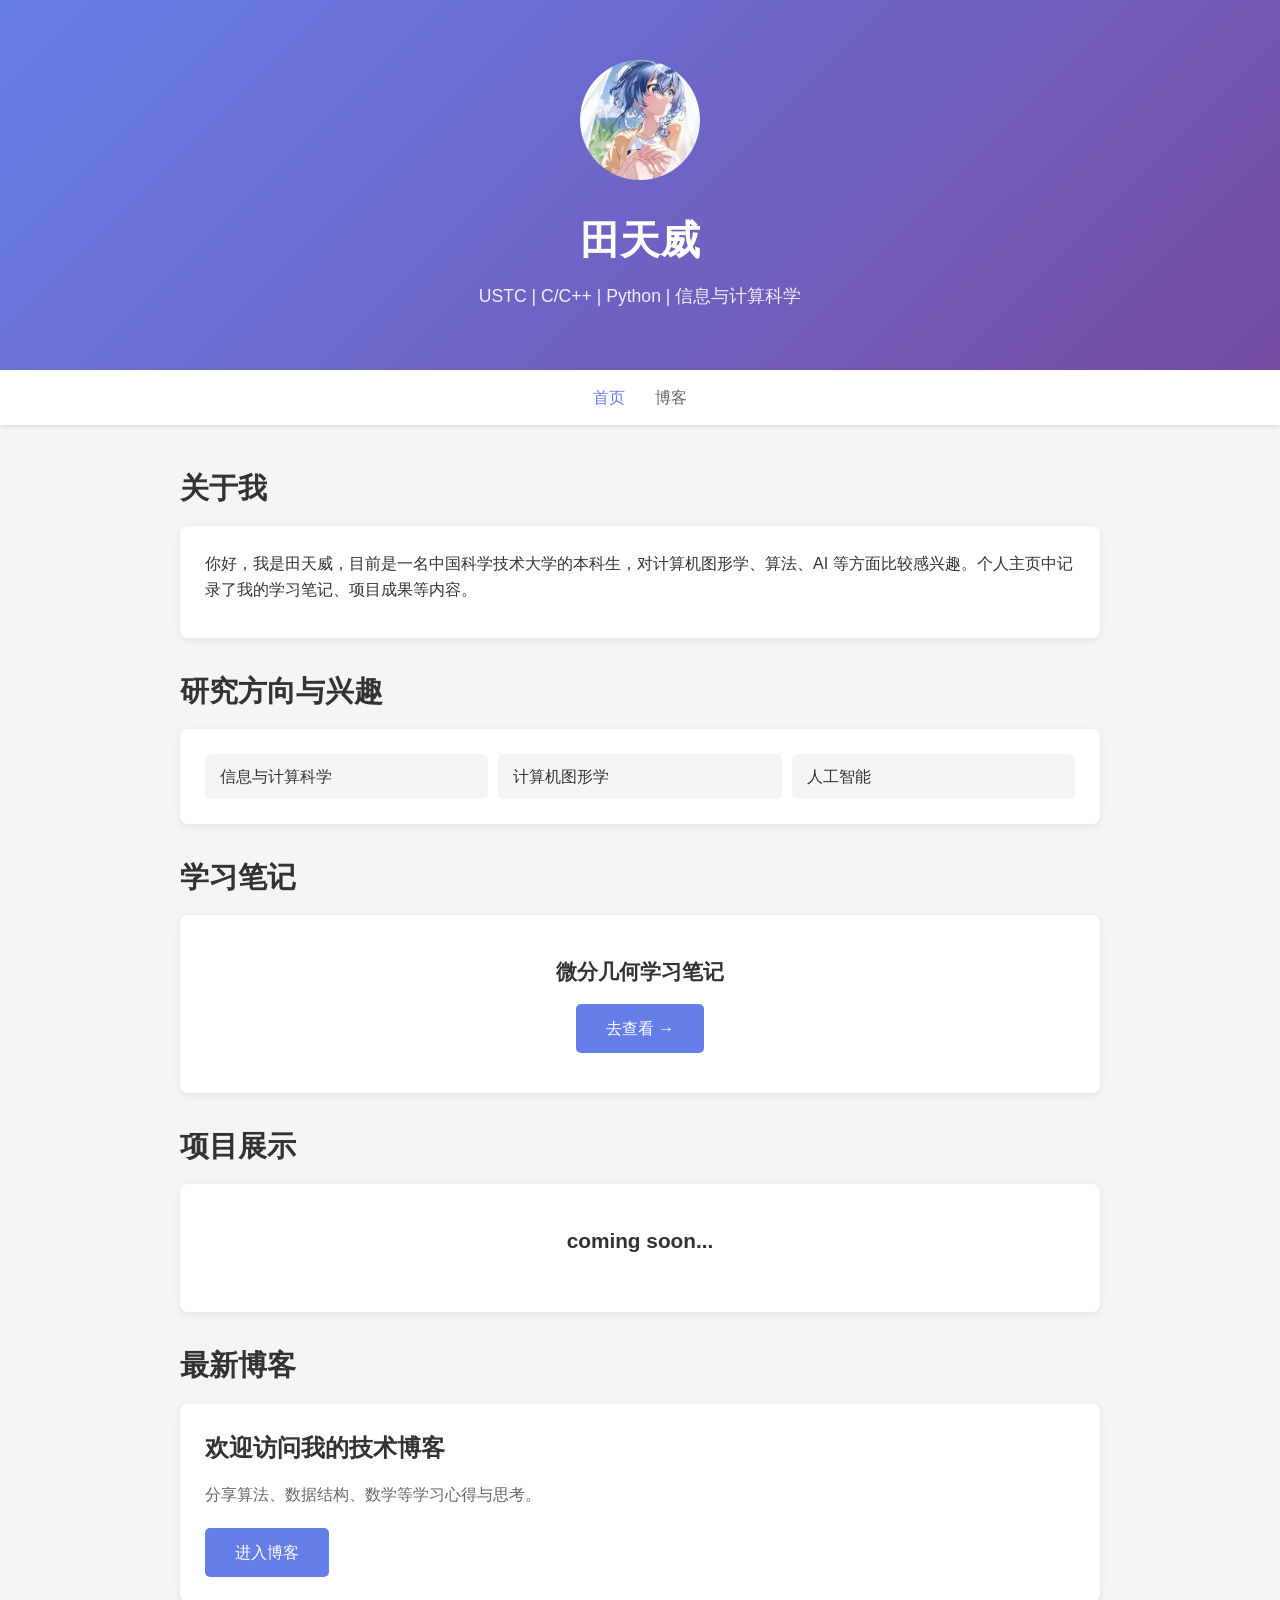
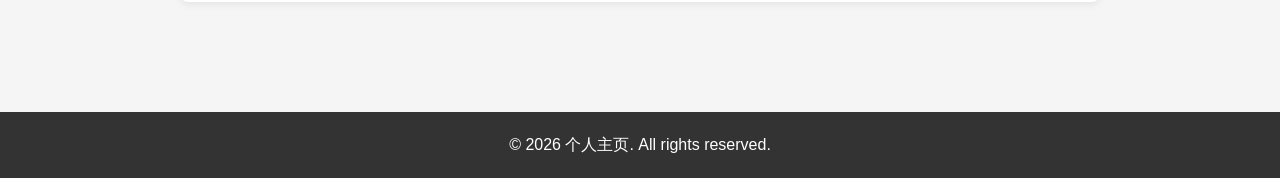
<file: index.html>
<!DOCTYPE html>
<html lang="zh-CN">
<head>
    <meta charset="UTF-8">
    <meta name="viewport" content="width=device-width, initial-scale=1.0">
    <title>个人主页</title>
    <link rel="stylesheet" href="styles.css">
</head>
<body>
    <header class="hero">
        <div class="container">
            <div class="profile-section">
                <img src="Image/海咲野心.jpg" alt="头像" class="avatar">
                <h1>田天威</h1>
                <p class="subtitle">USTC | C/C++ | Python | 信息与计算科学</p>
            </div>
        </div>
    </header>

    <nav class="navigation">
        <div class="container nav-container">
            <ul class="nav-list">
                <li><a href="index.html" class="active">首页</a></li>
                <li><a href="blog.html">博客</a></li>
            </ul>
        </div>
    </nav>

    <main class="main-content">
        <section class="section">
            <div class="container">
                <h2 class="section-title">关于我</h2>
                <div class="card">
                    <p>你好，我是田天威，目前是一名中国科学技术大学的本科生，对计算机图形学、算法、AI 等方面比较感兴趣。个人主页中记录了我的学习笔记、项目成果等内容。</p>
                </div>
            </div>
        </section>

        <section class="section">
            <div class="container">
                <h2 class="section-title">研究方向与兴趣</h2>
                <div class="card">
                    <ul class="interest-list">
                        <li>信息与计算科学</li>
                        <li>计算机图形学</li>
                        <li>人工智能</li>
                    </ul>
                </div>
            </div>
        </section>

        <section class="section">
            <div class="container">
                <h2 class="section-title">学习笔记</h2>
                <div class="card">
                    <div class="project-item">
                        <h3>微分几何学习笔记</h3>
                        <a href="main.pdf" class="btn" target="_blank">去查看 &rarr;</a>
                    </div>
                </div>
            </div>
        </section>

        <section class="section">
            <div class="container">
                <h2 class="section-title">项目展示</h2>
                <div class="card">
                    <div class="project-item">
                        <h3>coming soon...</h3>
                    </div>
                </div>
            </div>
        </section>

        <section class="section">
            <div class="container">
                <h2 class="section-title">最新博客</h2>
                <div class="card blog-preview">
                    <h3>欢迎访问我的技术博客</h3>
                    <p>分享算法、数据结构、数学等学习心得与思考。</p>
                    <a href="blog.html" class="btn">进入博客</a>
                </div>
            </div>
        </section>
    </main>

    <footer class="footer">
        <div class="container">
            <p>&copy; 2026 个人主页. All rights reserved.</p>
        </div>
    </footer>
</body>
</html>
</file>
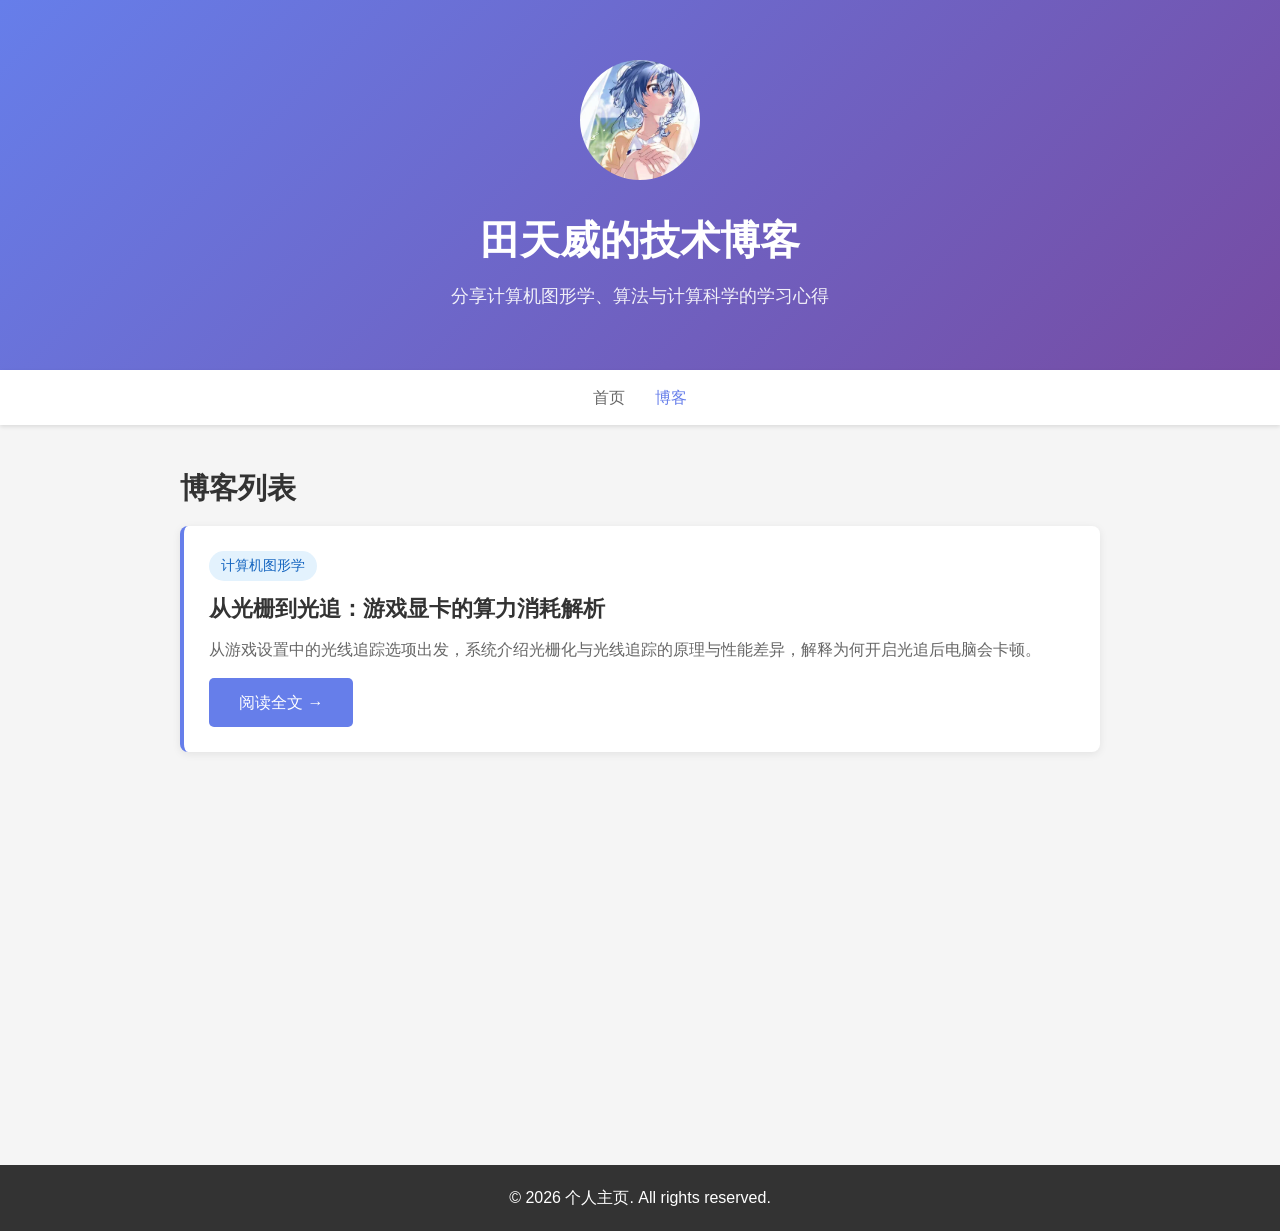
<file: blog.html>
<!DOCTYPE html>
<html lang="zh-CN">
<head>
    <meta charset="UTF-8">
    <meta name="viewport" content="width=device-width, initial-scale=1.0">
    <title>博客 - 个人主页</title>
    <link rel="stylesheet" href="styles.css">
</head>
<body>
    <header class="hero">
        <div class="container">
            <div class="profile-section">
                <img src="Image/海咲野心.jpg" alt="头像" class="avatar">
                <h1>田天威的技术博客</h1>
                <p class="subtitle">分享计算机图形学、算法与计算科学的学习心得</p>
            </div>
        </div>
    </header>

    <nav class="navigation">
        <div class="container nav-container">
            <ul class="nav-list">
                <li><a href="index.html">首页</a></li>
                <li><a href="blog.html" class="active">博客</a></li>
            </ul>
        </div>
    </nav>

    <main class="main-content">
        <section class="section">
            <div class="container">
                <h2 class="section-title">博客列表</h2>
                <div class="blog-list">
                    <article class="card blog-card">
                        <span class="tag tag-graphics">计算机图形学</span>
                        <h3>从光栅到光追：游戏显卡的算力消耗解析</h3>
                        <p>从游戏设置中的光线追踪选项出发，系统介绍光栅化与光线追踪的原理与性能差异，解释为何开启光追后电脑会卡顿。</p>
                        <a href="blog-ray-tracing.html" class="btn">阅读全文 &rarr;</a>
                    </article>
                </div>
            </div>
        </section>
    </main>

    <footer class="footer">
        <div class="container">
            <p>&copy; 2026 个人主页. All rights reserved.</p>
        </div>
    </footer>
</body>
</html>
</file>
<file: styles.css>
* {
    margin: 0;
    padding: 0;
    box-sizing: border-box;
}

body {
    font-family: -apple-system, BlinkMacSystemFont, "Segoe UI", Roboto, "Helvetica Neue", Arial, sans-serif;
    line-height: 1.6;
    color: #333;
    background-color: #f5f5f5;
}

.container {
    max-width: 960px;
    margin: 0 auto;
    padding: 0 20px;
}

header.hero {
    background: linear-gradient(135deg, #667eea 0%, #764ba2 100%);
    color: white;
    padding: 60px 0;
    text-align: center;
}

.profile-section .avatar {
    width: 120px;
    height: 120px;
    border-radius: 50%;
    object-fit: cover;
    margin: 0 auto 20px;
}

header.hero h1 {
    font-size: 2.5rem;
    margin-bottom: 10px;
}

header.hero .subtitle {
    font-size: 1.1rem;
    opacity: 0.9;
}

nav.navigation {
    background-color: #fff;
    box-shadow: 0 2px 4px rgba(0, 0, 0, 0.1);
    position: sticky;
    top: 0;
    z-index: 100;
}

.nav-container {
    display: flex;
    justify-content: center;
}

.nav-list {
    list-style: none;
    display: flex;
    gap: 30px;
}

.nav-list a {
    text-decoration: none;
    color: #666;
    font-weight: 500;
    padding: 15px 0;
    display: block;
    transition: color 0.3s;
}

.nav-list a:hover,
.nav-list a.active {
    color: #667eea;
}

.main-content {
    padding: 40px 0;
    min-height: calc(100vh - 200px);
}

.section {
    margin-bottom: 30px;
}

.section-title {
    font-size: 1.8rem;
    margin-bottom: 15px;
    color: #333;
}

.card {
    background-color: #fff;
    border-radius: 8px;
    padding: 25px;
    box-shadow: 0 2px 8px rgba(0, 0, 0, 0.08);
}

.card p {
    margin-bottom: 10px;
}

.project-item {
    text-align: center;
    padding: 15px;
}

.project-item h3 {
    font-size: 1.3rem;
    margin-bottom: 15px;
}

.project-item p {
    color: #666;
    margin-bottom: 15px;
}

.project-item .btn {
    display: inline-flex;
    align-items: center;
    gap: 5px;
}

.interest-list {
    list-style: none;
    display: grid;
    grid-template-columns: repeat(auto-fit, minmax(200px, 1fr));
    gap: 10px;
}

.interest-list li {
    padding: 10px 15px;
    background-color: #f5f5f5;
    border-radius: 5px;
}

.blog-list {
    display: flex;
    flex-direction: column;
    gap: 20px;
}

.blog-card {
    border-left: 4px solid #667eea;
}

.blog-card h3 {
    font-size: 1.4rem;
    margin: 10px 0;
}

.blog-card p {
    color: #666;
    margin-bottom: 15px;
}

.tag {
    display: inline-block;
    padding: 4px 12px;
    border-radius: 15px;
    font-size: 0.85rem;
    font-weight: 500;
}

.tag-math {
    background-color: #e8f5e9;
    color: #2e7d32;
}

.tag-graphics {
    background-color: #e3f2fd;
    color: #1565c0;
}

.nav-blog {
    margin-top: 20px;
    text-align: center;
}

header.blog-hero {
    padding: 40px 0;
    text-align: left;
}

header.blog-hero .container {
    display: flex;
    flex-direction: column;
    gap: 10px;
}

header.blog-hero h1 {
    font-size: 2rem;
    margin: 0;
}

.blog-content .card {
    margin-bottom: 20px;
}

.blog-content .card h2 {
    font-size: 1.5rem;
    margin: 25px 0 15px;
    color: #667eea;
}

.blog-content .card h2:first-child {
    margin-top: 0;
}

.blog-content .card h3 {
    font-size: 1.2rem;
    margin: 20px 0 10px;
    color: #333;
}

.blog-content .card p {
    margin-bottom: 15px;
    line-height: 1.8;
}

.blog-content .card ul {
    margin: 10px 0 15px 20px;
}

.blog-content .card li {
    margin-bottom: 8px;
    word-wrap: break-word;
}

.blog-content mjx-container[display="true"] {
    overflow-x: auto !important;
    max-width: 100% !important;
    display: block !important;
    text-align: center !important;
}

.blog-content .card .formula {
    background-color: #f8f9fa;
    border-left: 4px solid #667eea;
    padding: 15px 20px;
    margin: 20px 0;
    font-family: "Times New Roman", serif;
    line-height: 1.8;
    overflow-x: auto;
}

.blog-content .card .formula strong {
    display: block;
    margin-bottom: 8px;
    color: #667eea;
}

.image-placeholder {
    border-radius: 8px;
}

.toc {
    list-style: none;
    background-color: #f8f9fa;
    border-radius: 8px;
    padding: 20px 30px;
    margin: 20px 0;
}

.toc li {
    margin-bottom: 8px;
}

.toc a {
    color: #667eea;
    text-decoration: none;
}

.toc a:hover {
    text-decoration: underline;
}

.blog-image {
    max-width: 100%;
    height: auto;
    display: block;
    margin: 20px auto;
    border-radius: 8px;
}

.image-rasterization {
    max-width: 500px;
    height: auto;
}

.image-bvh {
    max-width: 400px;
    height: auto;
}

@media (max-width: 480px) {
    .image-rasterization,
    .image-bvh {
        max-width: 100%;
    }
}

.image-notice {
    font-size: 0.85rem;
    color: #888;
    text-align: center;
    font-style: italic;
}

footer.footer {
    text-align: center;
    padding: 40px;
}

.blog-preview h3 {
    font-size: 1.5rem;
    margin-bottom: 15px;
}

.blog-preview p {
    margin-bottom: 20px;
    color: #666;
}

.btn {
    display: inline-block;
    padding: 12px 30px;
    background-color: #667eea;
    color: white;
    text-decoration: none;
    border-radius: 5px;
    transition: background-color 0.3s;
}

.btn:hover {
    background-color: #764ba2;
}

footer.footer {
    background-color: #333;
    color: white;
    text-align: center;
    padding: 20px 0;
    margin-top: 40px;
}

@media (max-width: 768px) {
    header.hero {
        padding: 40px 0;
    }

    header.hero h1 {
        font-size: 2rem;
    }

    .section-title {
        font-size: 1.5rem;
    }

    .nav-list {
        gap: 20px;
    }

    .interest-list {
        grid-template-columns: 1fr;
    }

    .blog-image {
        max-width: 100%;
        height: auto;
    }

    .blog-content .card {
        padding: 15px;
    }

    .blog-content .card .formula {
        padding: 10px;
        font-size: 0.8rem;
    }

    .blog-content .card h2 {
        font-size: 1.3rem;
    }

    .blog-content .card h3 {
        font-size: 1.1rem;
    }

    .blog-content .card p {
        line-height: 1.6;
        word-wrap: break-word;
    }

    .blog-content .card ul,
    .blog-content .card ol {
        padding-left: 20px;
    }
}
</file>
